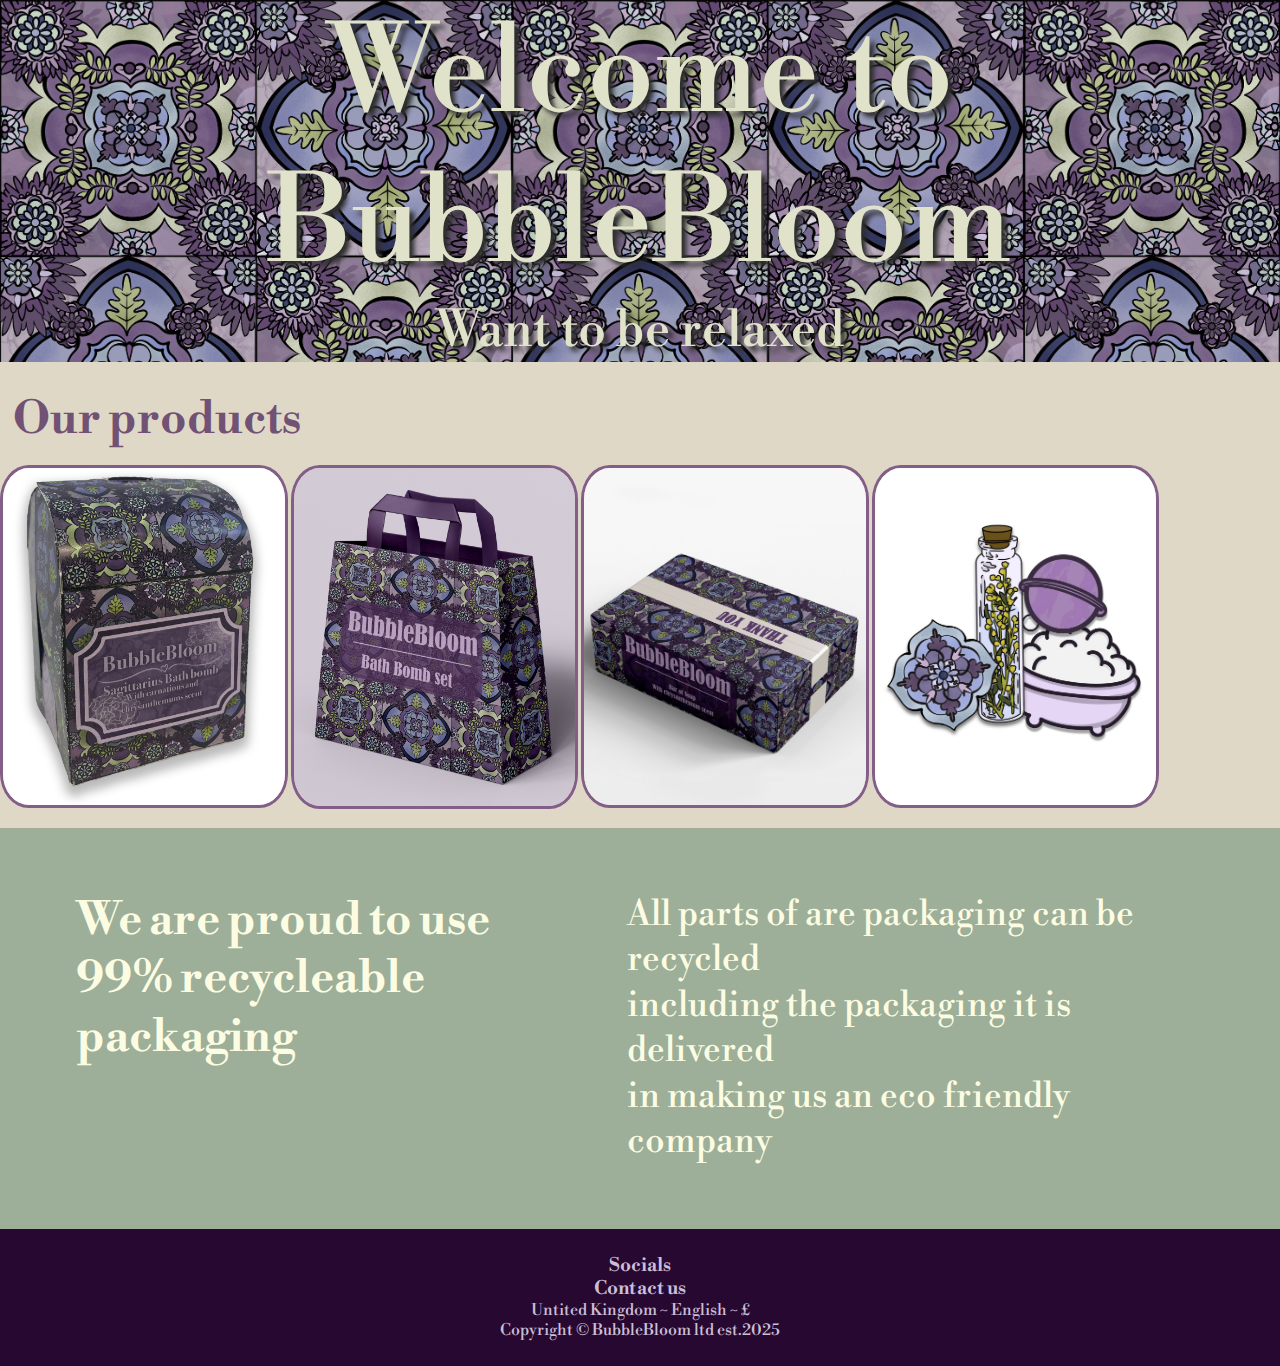
<file: index.html>
<!DOCTYPE html>
<html>
     <head>
        <title>BubbleBloom</title>
        <link rel = "stylesheet" href="style.css">
        <link rel = "stylesheet" href="https://fonts.googleapis.com/css?family=Libre+Bodoni">
     </head>
     <boby>
      <header>
         <p1>Welcome to BubbleBloom</p1>
         <p>Want to be relaxed</p>
      </header>
      <section>
         <h1>Our products</h1>
         <img src="../images/mAIN BOX.jpg" alt = box></img>
         <img src="../images/Bag.jpg" alt = bag></img>
         <img src="../images/Box.jpg" alt = box></img>
         <img src="../images/Stickers.jpg" alt = box></img>
      </section>
      <section class = Motives>
         <h1>We are proud to use <br> 99% recycleable packaging</h1>
         <p2>All parts of are packaging can be recycled <br> including the packaging it is delivered <br> in making us an eco friendly company</p>
 
         </section>
      <footer> 
         <h3>Socials</h3>
         <h3>Contact us</h3>
         <p3>Untited Kingdom ~ English ~ £</p3><br>
         <p3>Copyright © BubbleBloom ltd est.2025</p3>
      </footer>
     </boby>
</html>
</file>
<file: style.css>
img{
    border:0.3vw solid;
    border-color: rgb(131, 94, 136);
    height: auto;
    width: 22%;
    vertical-align: top;
    border-radius: 10%;
}
div.images{
    display:flex;
    justify-content: space-evenly ;
}
*{
    font-family: "Libre Bodoni";
    margin: 0% ;
}
header{
    background-image: url("images/background.jpg");
    background-size:40%;
    text-align: center;
    color: rgb(225, 226, 202);
    font-size: 50px;
    text-shadow: 5px 5px 5px rgb(46, 46, 46);
}
body{
    color: rgb(113, 82, 117)
}
p1{
    font-size: 120px;
}
h1{
    margin-left: 1%;
    font-size: 45px;
    
}
img:hover {
    height:auto;
    width:24%;
    margin-left: 1%;

}
section{
    background-color: rgb(224, 216, 199);
    padding-bottom: 1.5%;
    padding-top: 1%;
    line-height: 2;
}
p2{
    text-align: left;
    font-size: 35px;
    margin-left: 20pt;
}
section.Motives{
    background-color: rgb(157, 175, 152);
    color: rgb(252, 252, 227);
    line-height: 1.3;
    padding: 5%;
    display:flex;
    justify-content: space-evenly;
}
footer{
    background-color: rgb(39, 8, 49);
    color: rgb(203, 190, 214);
    padding: 2%;
    text-align: center;
}
h3:hover{ 
    text-decoration: underline wavy beige 1px;
    color: beige;
}
</file>
